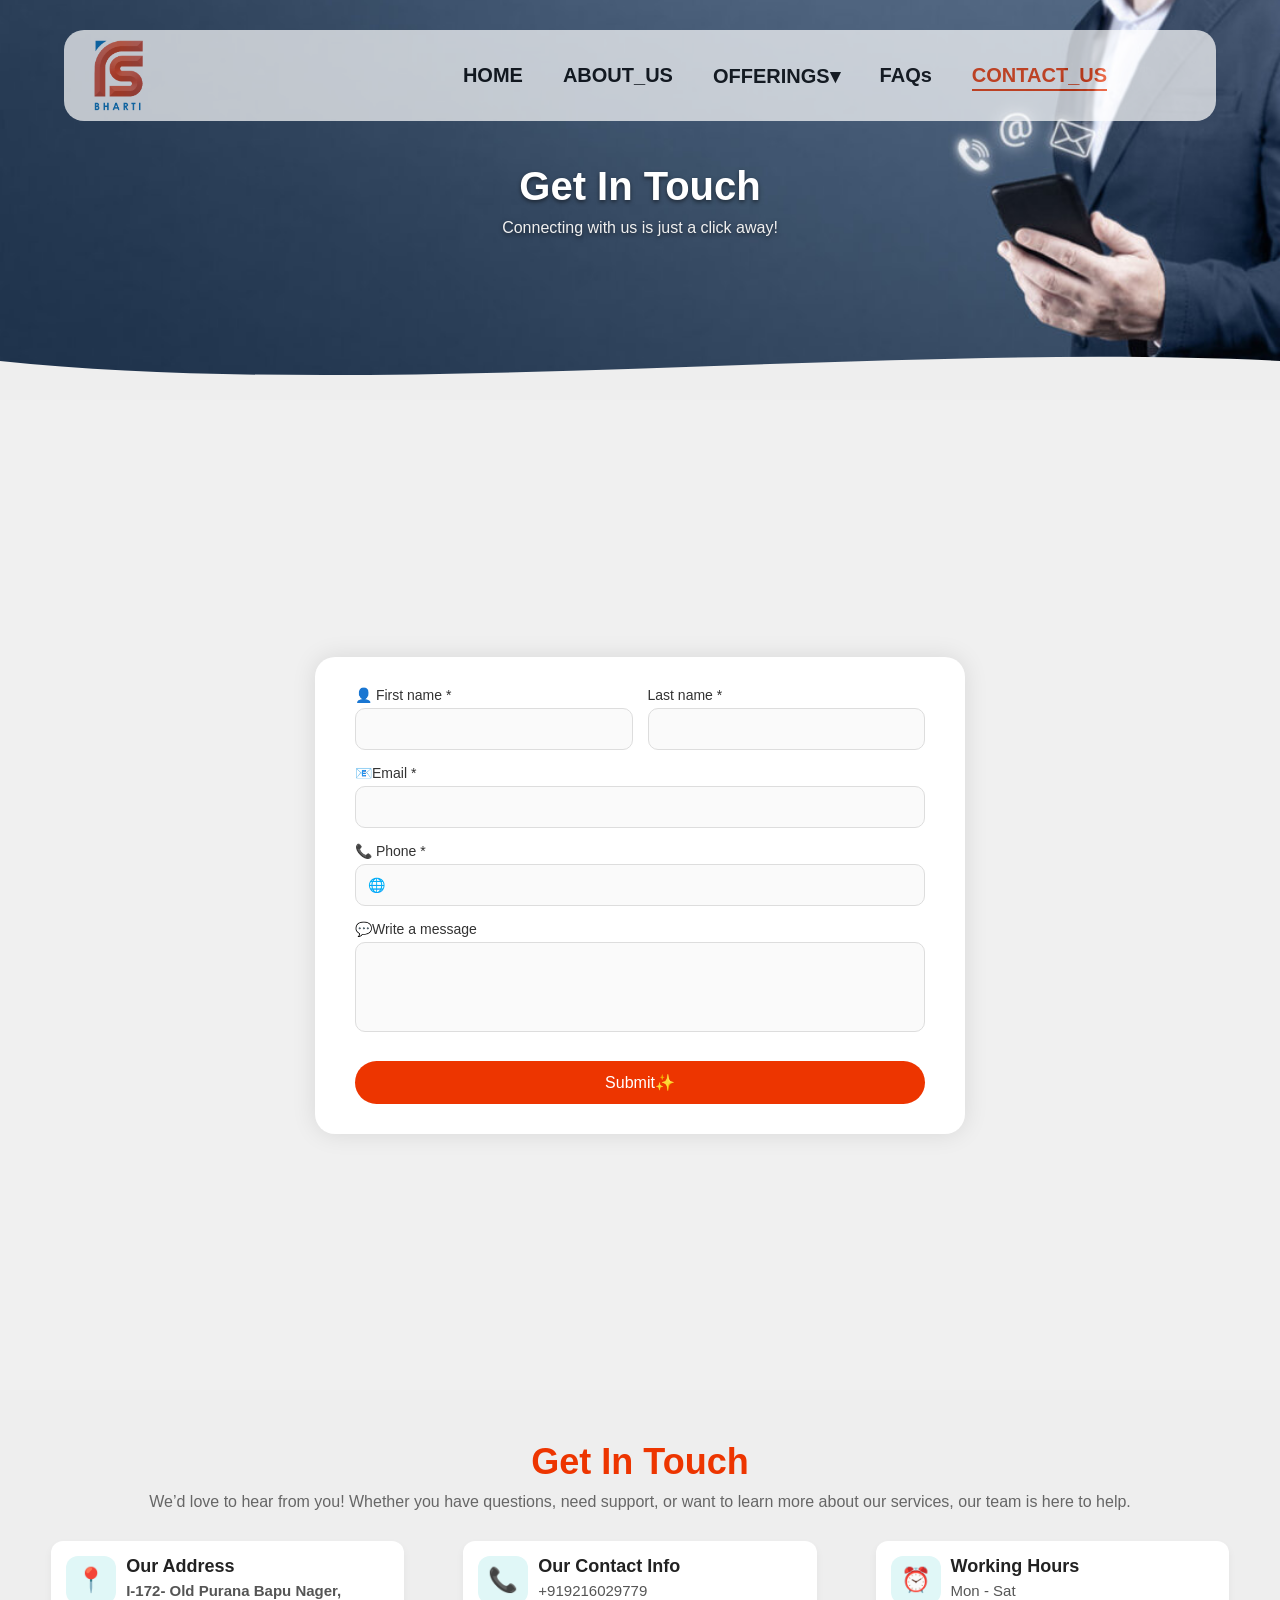
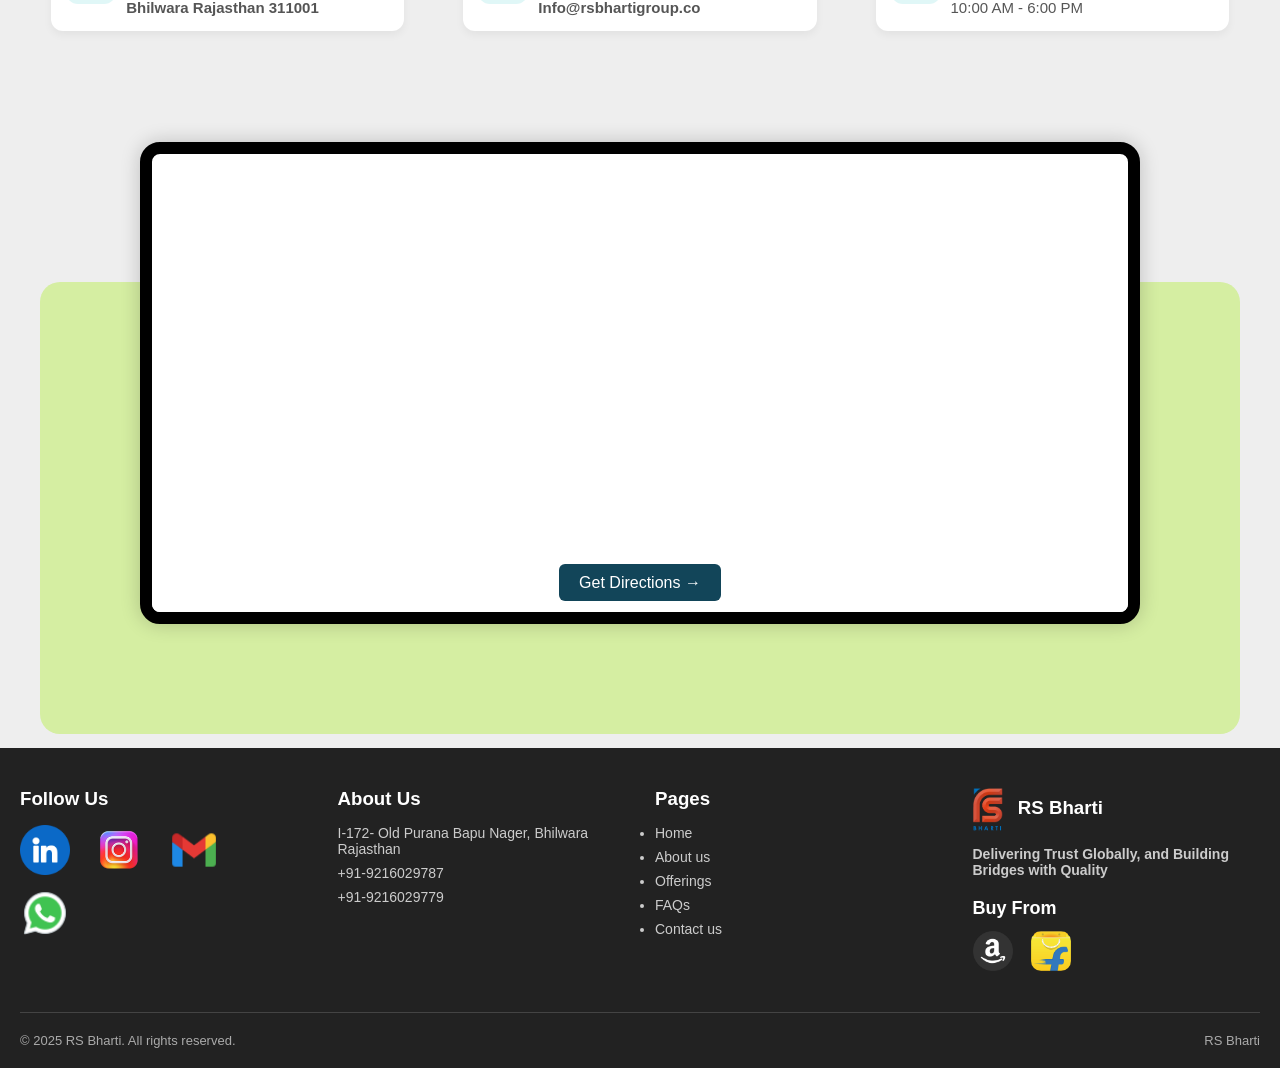
<file: contact_us.html>
<!DOCTYPE html>
<html lang="en">
<head>
  <meta charset="UTF-8">
  <meta name="viewport" content="width=device-width, initial-scale=1.0">
  <title>Get in Touch | RS Bharti - Distributors & Exporters</title>
  <meta name="description" content="Contact RS Bharti for distribution, exports or brand partnerships. Offices, enquiry forms and key contacts for Sitaraman Tea and other brands">

  <!-- Canonical -->
  <link rel="canonical" href="https://www.rsbharti.com/index.html" />

  <meta property="og:title" content="RS-Bharti — Distributor of Britannia, ONN, and Pynk | Sita Raman Tea" />
  <meta property="og:description" content="RS-Bharti distributes major brands like Britannia, ONN, and Pynk. Makers of Sita Raman Tea. Import & export business in South Africa and beyond." />
  <meta property="og:image" content="https://www.rsbharti.com/assets/og-image.jpg" />
  <meta property="og:url" content="https://www.rsbharti.com/" />
  <meta property="og:type" content="website" />
  <meta property="og:locale" content="en_IN" />
  <meta property="og:site_name" content="RS-Bharti" />

  <link rel="stylesheet" href="CSS/styles.css" />
  <link rel="stylesheet" href="CSS/contact.css"/>
</head>


<script type="application/ld+json">

  "@context": "https://schema.org",
  "@graph": [
    {
      "@type": "Organization",
      "@id": "https://www.rsbharti.com/#organization",
      "name": "RS Bharti",
      "url": "https://www.rsbharti.com",
      "logo": "https://www.rsbharti.com/images/logo.png",
      "sameAs": [
        "https://www.linkedin.com/company/rsbharti-global-private-limited/",
        "https://www.instagram.com/rsbharti2019/"
        ],
      "contactPoint": [
        {
          "@type": "ContactPoint",
          "telephone": "+91-9216029787",
          "contactType": "customer service",
          "areaServed": ["IN","ZA"],
          "availableLanguage": ["en","hi"]
        },
        {
          "@type": "ContactPoint",
          "telephone": "+91-9216029779",
          "contactType": "business",
          "areaServed": ["IN","ZA"],
          "availableLanguage": ["en"]
        }
      ]
    },

    {
      "@type": "LocalBusiness",
      "@id": "https://www.rsbharti.com/#localbusiness",
      "name": "RS Bharti",
      "telephone": "+91-9216029779",
      "address": {
        "@type": "PostalAddress",
        "streetAddress": "I-172 Old Purana Bapu Nagar",
        "addressLocality": "Bhilwara",
        "addressRegion": "Rajasthan",
        "postalCode": "311001",
        "addressCountry": "IN"
      },
   
      "url": "https://www.rsbharti.com",
      "openingHours": "Mo-Fr 09:00-18:00",
      "sameAs": [
        "https://www.linkedin.com/company/rsbharti-global-private-limited/",
        "https://www.instagram.com/rsbharti2019/"
      ]
    },

    {
      "@type": "Product",
      "@id": "https://www.rsbharti.com/products/sitaramam-tea",
      "name": "Sita Ramam Tea",
      "description": "Sita Ramam — premium Indian tea by RS Bharti. Available in retail and wholesale packs.",
      "image": [
        "https://www.rsbharti.com/images/sitaramam-250g.jpg",
        "https://www.rsbharti.com/images/sitaramam-1kg.jpg"
      ],
      "brand": {
        "@type": "Brand",
        "name": "Sitaramam"
      },
    }
</script> 



<body>

  <!-- Header and Navbar -->
<header>
  <nav class="navbar" aria-label="Main Navigation">
    <div class="logo">
      <img src="images/logo.png" alt="Logo" loading="lazy">
    </div>

    <div class="menu-toggle" id="menu-toggle" aria-controls="nav-links" aria-expanded="false" aria-label="Toggle navigation">☰</div>

    <ul class="nav-links" id="nav-links" role="menubar">
      
      <li role="menuitem"><a href="/index.html">HOME</a></li>
      <li role="menuitem"><a href="about_us.html">ABOUT_US</a></li>
      <li class="dropdown" role="menuitem">
        <a href="#">OFFERINGS▾</a>
        <ul class="dropdown-menu">
          <li><a href="domestic.html">DOMESTIC</a></li>
          <li><a href="international.html">INTERNATIONAL</a></li>
       </ul>
      </li>
      <li role="menuitem"><a href="faqs.html">FAQs</a></li>
      <li role="menuitem"><a href="contact_us.html" class="active">CONTACT_US</a></li>
    </ul>
  </nav>
  </header>


  <section class="contact-header">
  <div class="header">
    <h1>Get In Touch</h1>
    <p>Connecting with us
       is just a click away!</p>
    <svg class="wave" viewBox="0 0 500 150" preserveAspectRatio="none">
      <path d="M0,50 C150,150 350,0 500,50 L500,150 L0,150 Z" fill="#eee"></path>
    </svg>
  </div>
</section>


  <div class="container">
    
     <!-- Right side form -->
    <div class="formpage">
       <form action="https://formspree.io/f/xnnzkopz" method="POST">
           <div class="row">
                <div style="flex:1">
                    <label>👤 First name *</label>
                    <input type="text" name="first_name" required>
                </div>
                <div style="flex:1">
                    <label> Last name *</label>
                    <input type="text" name="last_name" required>
                </div>
            </div>
            <div class="row">
                <div style="flex:1">
                    <label>📧Email *</label>
                    <input type="email"  name="Email_id" required>
                </div>
            </div>
            <div class="row">
                <div style="flex:1">
                    <label>📞 Phone *</label>
                    <input type="tel" name="phone_no" placeholder="🌐" required>
                </div>
            </div>
            <div class="row">
                <div style="flex:1">
                    <label>💬Write a message</label>
                    <textarea  name="Message"></textarea>
                </div>
            </div>
            <button type="submit" class="submit-btn">Submit✨</button>
        </form>
        
    </div>
</div>



   <div class="info-section">
  <div class="info-header">
    <h2>Get In Touch</h2>
    <p>We’d love to hear from you! Whether you have questions, need support, or want to learn more about our services, our team is here to help.</p>
  </div>
  <div class="info-boxes">
    <div class="info-box">
      <div class="icon">
        📍
      </div>
      <div class="info-content">
        <h4>Our Address</h4>
        <p><strong>I-172- Old Purana Bapu Nager, Bhilwara Rajasthan 311001</strong></p>
      </div>
    </div>
    <div class="info-box">
      <div class="icon">
        📞
      </div>
      <div class="info-content">
        <h4>Our Contact Info</h4>
        <p>+919216029779<br><strong>Info@rsbhartigroup.co</strong></p>
      </div>
    </div>
    <div class="info-box">
      <div class="icon">
        ⏰
      </div>
      <div class="info-content">
        <h4>Working Hours</h4>
        <p>Mon - Sat<br>10:00 AM - 6:00 PM</p>
      </div>
    </div>
  </div>
</div>

<div class="map-wrapper">
  <div class="map-section">
    <iframe 
      src="https://www.google.com/maps/embed?pb=!1m17!1m12!1m3!1d3606.1965137175175!2d74.59944407538622!3d25.331185977624838!2m3!1f0!2f0!3f0!3m2!1i1024!2i768!4f13.1!3m2!1m1!2zMjXCsDE5JzUyLjMiTiA3NMKwMzYnMDcuMyJF!5e0!3m2!1sen!2sin!4v1760620087789!5m2!1sen!2sin&maptype=satellite"
      width="600" 
      height="450" 
      style="border:0;" 
      allowfullscreen 
      loading="lazy" 
      referrerpolicy="no-referrer-when-downgrade">
    </iframe>

    <div class="btn-container">
      <a 
        href="https://www.google.com/maps/dir/?api=1&origin=My+Location&destination=25.3311859,74.5994441&travelmode=driving" 
        target="_blank">
        Get Directions →
      </a>
    </div>
  </div>
</div>



<footer class="footer">
  <div class="footer-container">
    <!-- Social Media -->
    <div class="footer-column">
      <h3>Follow Us</h3>
<div class="social-links">
  <a href="https://www.linkedin.com/company/rsbharti-global-private-limited/" target="_blank" rel="noopener noreferrer" title="Facebook">
    <img src="images/linkedin.png" alt="linkedin-RS Bharti" class="social-icon" loading="lazy"/>
  </a>
  <a href="https://www.instagram.com/rsbharti2019?igsh=MXdyam9uaTFwOGc1aw==" target="_blank" rel="noopener noreferrer". title="Instagram">
    <img src="images/instagram-icon.png" alt="Instagram-RS Bharti" class="social-icon" loading="lazy" />
  </a>
  <a href="https://mail.google.com/mail/u/0/?view=cm&fs=1&to=Info@rsbhartigroup.co" target="_blank" rel="noopener noreferrer". title="Gmail">
    <img src="images/gmail-icon.png" alt="Gmail-RS Bharti" class="social-icon" />
  </a>
  <a href="https://wa.me/+919216029779" target="_blank" rel="noopener noreferrer".title="WhatsApp">
    <img src="images/whatsapp-icon.png" alt="WhatsApp-RS Bharti" class="social-icon" loading="lazy"/>
  </a>
</div>


  </div>

    <!-- About -->
    <div class="footer-column">
      <h3>About Us</h3>
      <p><i class="fas fa-map-marker-alt"></i> I-172- Old Purana Bapu Nager, Bhilwara Rajasthan</p>
      <p><i class="fas fa-phone"></i> +91-9216029787</p>
      <p><i class="fas fa-phone"></i> +91-9216029779</p>
    </div>

    <!-- Navigation -->
    <div class="footer-column">
      <h3>Pages</h3>
      <ul>
        <li><a href="/index.html">Home</a></li>
        <li><a href="about_us.html">About us</a></li>
        <li><a href="#">Offerings</a></li>
        <li><a href="faqs.html">FAQs</a></li>
        <li><a href="contact_us.html" >Contact us</a></li>
      </ul>
    </div>

    <!-- Company Info -->
    <div class="footer-column">
      <h3><img src="images/logo.png" alt="RS Bharti Logo" class="footer-logo" loading="lazy"/>
       <strong>  RS Bharti</strong> 
      </h3>
      <p><strong> Delivering Trust Globally, and Building Bridges with Quality</strong> </p>
      <!-- Buy Section -->
      <div class="buy-section">
        <h3>Buy From</h3>
         <div class="buy-links">
          <!-- Amazon -->
          <a href="https://www.amazon.in/Sita-Ramam-Premium-Assam-Tea/dp/B0F844687D/ref=sr_1_6?crid=SLWIFKOZYBTE&dib=eyJ2IjoiMSJ9.[base64].PyTJf7qRj2k5UqvX0XJ7cD5ktSPAhtDcjeDfIf880Co&dib_tag=se&keywords=sita%2Bramam&qid=1780469627&sprefix=sita%2Bramam%2Caps%2C292&sr=8-6&th=1" target="_blank" rel="noopener noreferrer" title="Buy on Amazon">
            <img src="images/social.png" alt="Amazon" class="buy-icon">
          </a>
          <!-- Flipkart -->
          <a href="https://www.flipkart.com/sitaramam-sita-ramam-premium-assam-tea-black-pouch/p/itm0fac9cc309ef0?pid=TEAHKWZ8WPTSJMUE&lid=LSTTEAHKWZ8WPTSJMUEC9H3HY&marketplace=FLIPKART&q=sita+ramam+tea&store=eat%2Ffpm&srno=s_1_1&otracker=search&otracker1=search&fm=Search&iid=29f1863b-7e4c-4ff3-977a-6f6c444cff12.TEAHKWZ8WPTSJMUE.SEARCH&ppt=sp&ppn=sp&ssid=bv26x3p9og0000001780469860475&qH=f61f8971ae638c4c&ov_redirect=true&ov_redirect=true" target="_blank" rel="noopener noreferrer" title="Buy on Flipkart">
            <img src="images/flipkart.webp" alt="Flipkart" class="buy-icon">
          </a>
        </div>
       </div>
    </div>
  </div>

  <!-- Bottom Bar -->
  <div class="footer-bottom">
    <p>&copy; 2025 RS Bharti. All rights reserved.</p>
    <p>RS Bharti</p>
  </div>
</footer>
  
<script src="javascript/nav.js" defer></script>
</body>
</html>
</file>
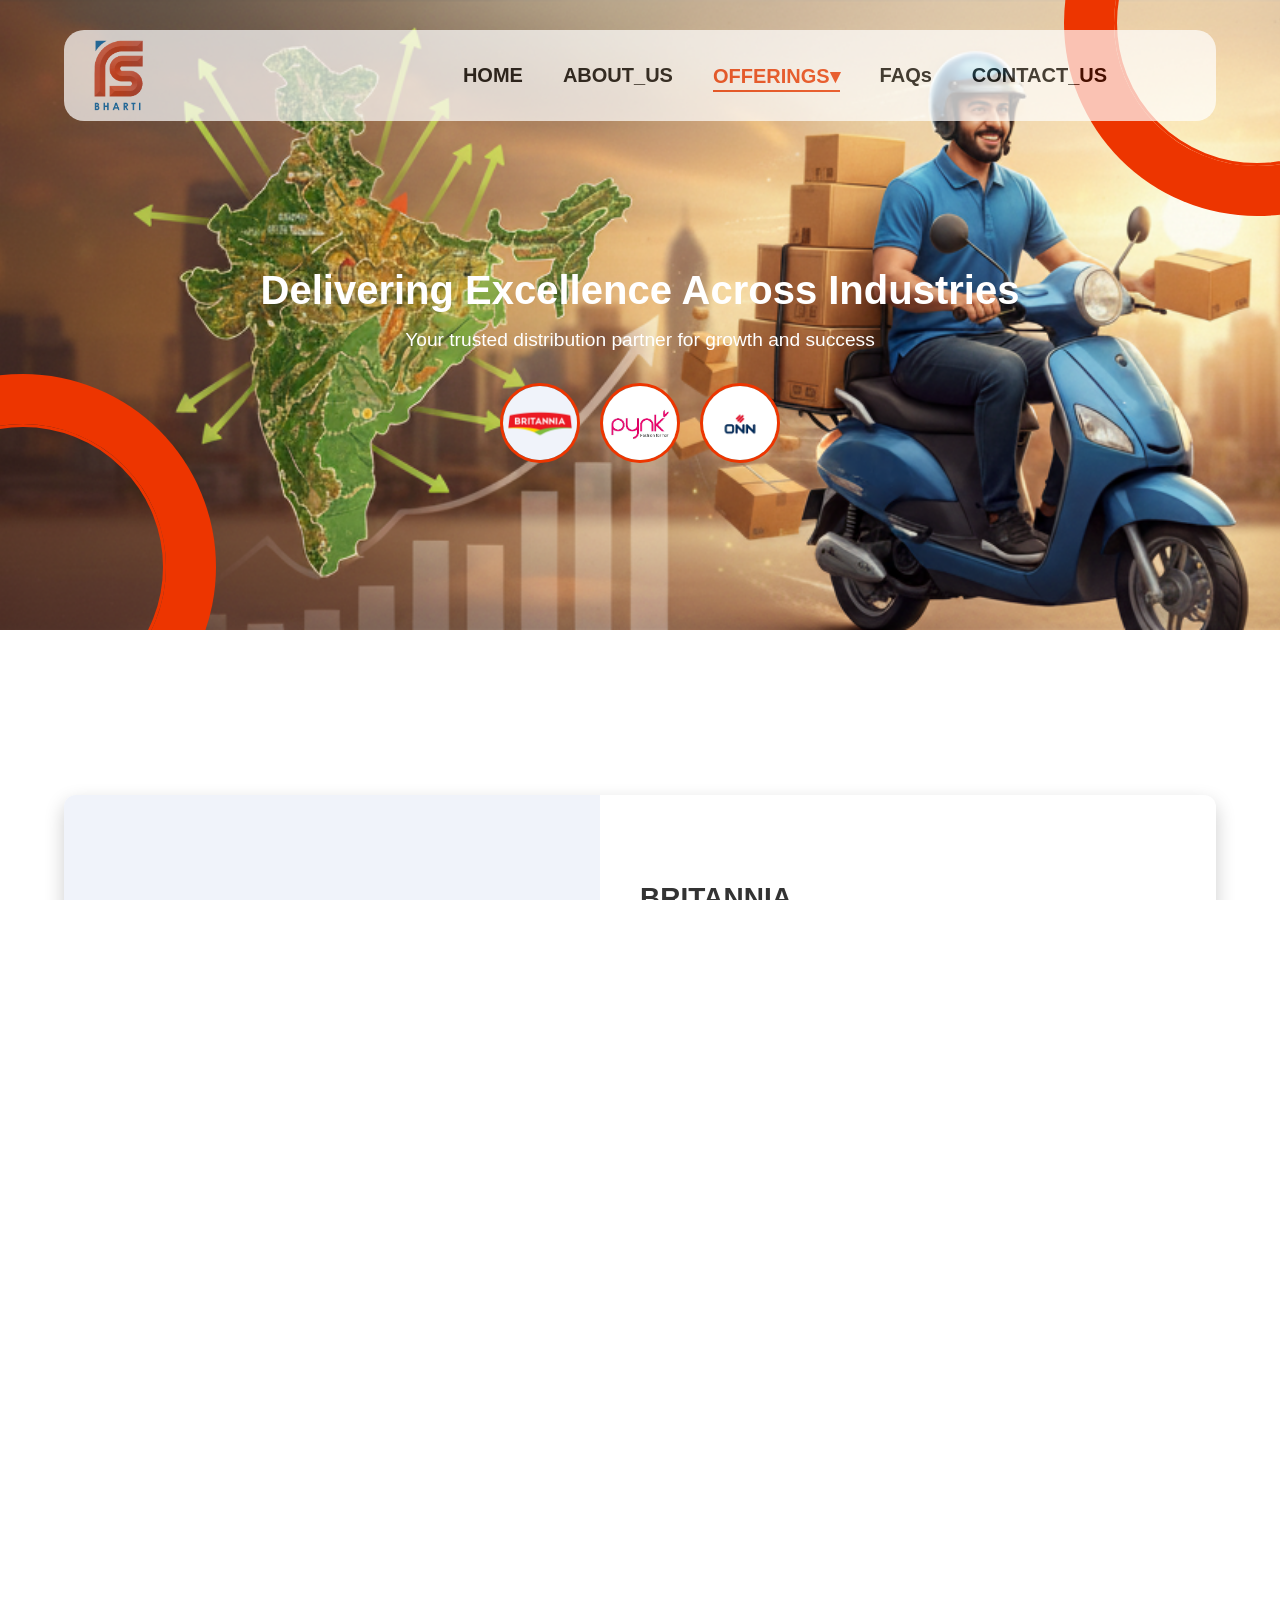
<file: domestic.html>
<!DOCTYPE html>
<html lang="en">
<head>
  <meta charset="UTF-8">
  <meta name="viewport" content="width=device-width, initial-scale=1.0">
  <title>Domestic Distribution | RS Bharti - Indian Distributors for ONN, Britannia & Sitaraman Tea</title>  
  <meta name="description" content="RS Bharti is a leading Indian distributor of ONN, Pink, Britannia, and Sitaraman Tea. Our domestic network connects trusted brands to retailers across India.">

    <!-- Canonical -->
  <link rel="canonical" href="https://www.rsbharti.com/domestic.html" />
    <meta name="robots" content="index, follow" />

  <meta property="og:title" content="RS-Bharti — Distributor of Britannia, ONN, and Pynk | Sita Raman Tea" />
  <meta property="og:description" content="RS-Bharti distributes major brands like Britannia, ONN, and Pynk. Makers of Sita Raman Tea. Import & export business in South Africa and beyond." />
  <meta property="og:image" content="https://www.rsbharti.com/assets/og-image.jpg" />
  <meta property="og:url" content="https://www.rsbharti.com/" />
  <meta property="og:type" content="website" />
  <meta property="og:site_name" content="RS-Bharti" />

  <link rel="stylesheet" href="CSS/domestic.css">
  <link rel="stylesheet" href="CSS/styles.css" />
</head>


<script type="application/ld+json">

  "@context": "https://schema.org",
  "@graph": [
    {
      "@type": "Organization",
      "@id": "https://www.rsbharti.com/#organization",
      "name": "RS Bharti",
      "url": "https://www.rsbharti.com",
      "logo": "https://www.rsbharti.com/images/logo.png",
      "sameAs": [
        "https://www.linkedin.com/company/rsbharti-global-private-limited/",
        "https://www.instagram.com/rsbharti2019/"
        ],
      "contactPoint": [
        {
          "@type": "ContactPoint",
          "telephone": "+91-9216029787",
          "contactType": "customer service",
          "areaServed": ["IN","ZA"],
          "availableLanguage": ["en","hi"]
        },
        {
          "@type": "ContactPoint",
          "telephone": "+91-9216029779",
          "contactType": "business",
          "areaServed": ["IN","ZA"],
          "availableLanguage": ["en"]
        }
      ]
    },

    {
      "@type": "LocalBusiness",
      "@id": "https://www.rsbharti.com/#localbusiness",
      "name": "RS Bharti",
      "telephone": "+91-9216029779",
      "address": {
        "@type": "PostalAddress",
        "streetAddress": "I-172 Old Purana Bapu Nagar",
        "addressLocality": "Bhilwara",
        "addressRegion": "Rajasthan",
        "postalCode": "311001",
        "addressCountry": "IN"
      },
   
      "url": "https://www.rsbharti.com",
      "openingHours": "Mo-Fr 09:00-18:00",
      "sameAs": [
        "https://www.linkedin.com/company/rsbharti-global-private-limited/",
        "https://www.instagram.com/rsbharti2019/"
      ]
    },

    {
      "@type": "Product",
      "@id": "https://www.rsbharti.com/products/sitaramam-tea",
      "name": "Sita Ramam Tea",
      "description": "Sita Ramam — premium Indian tea by RS Bharti. Available in retail and wholesale packs.",
      "image": [
        "https://www.rsbharti.com/images/sitaramam-250g.jpg",
        "https://www.rsbharti.com/images/sitaramam-1kg.jpg"
      ],
      "brand": {
        "@type": "Brand",
        "name": "Sitaramam"
      },
    }
</script> 



<body>
  <!-- Header and Navbar -->
<header>
  <nav class="navbar" aria-label="Main Navigation">
    <div class="logo">
      <img src="images/logo.png" alt="Logo" loading="lazy">
    </div>

    <div class="menu-toggle" id="menu-toggle" aria-controls="nav-links" aria-expanded="false" aria-label="Toggle navigation">☰</div>

    <ul class="nav-links" id="nav-links" role="menubar">
      
      <li role="menuitem"><a href="/index.html">HOME</a></li>
      <li role="menuitem"><a href="about_us.html">ABOUT_US</a></li>
      <li class="dropdown" role="menuitem">
        <a href="#" class="active">OFFERINGS▾</a>
        <ul class="dropdown-menu">
          <li><a href="domestic.html" >DOMESTIC</a></li>
          <li><a href="international.html">INTERNATIONAL</a></li>
       </ul>
      </li>
      <li role="menuitem"><a href="faqs.html">FAQs</a></li>
      <li role="menuitem"><a href="contact_us.html">CONTACT_US</a></li>
    </ul>
  </nav>
  </header>
  <!-- Hero -->
<section class="hero">
    <div class="hero-content">
      <h1 class="fade-in">Delivering Excellence Across Industries</h1>
      <p class="fade-in delay">Your trusted distribution partner for growth and success</p>

      <!-- 4 round logos below heading -->
      <div class="hero-logos">
  <div class="round-logo">
    <img src="images/britannia.png" alt="Britannia FMCG distribution network by RS Bharti" loading="lazy">
  </div>
  <div class="round-logo">
    <img src="images/pynk.png" alt="Pynk brand distributor in India - RS Bharti" loading="lazy">
  </div>
  <div class="round-logo">
    <img src="images/onn.png" alt="ONN brand distribution by RS Bharti India" loading="lazy">
  </div>
</div>

    </div>
</section>


<section class="carousel">
   <div class="carousel-container">
    <div class="carousel-image" id="carouselImage"></div>
    <div class="carousel-content">
      <h2 id="carouselTitle">Title 1</h2>
      <p id="carouselText">This is the description for the first image.</p>
      <div class="buttons">
        <button onclick="changeSlide(0)">1</button>
        <button onclick="changeSlide(1)">2</button>
        <button onclick="changeSlide(2)">3</button>
      </div>
    </div>
  </div>
</section>



 <section class="parallax-section">
    <div class="content-box">
      <h1><img src="images/sita_ramam.png" height="200vh" alt="Sitaramam Logo" loading="lazy"/></h1>
      <h3>“Sajish Khushiyon Ki”</h3>
      <p>
       <strong>Sita Ramam tea</strong> is more than just a beverage — it’s a feeling, a tradition, and a connection between people. Every blend we create is inspired by India’s timeless love for chai and the moments it brings to life. From the early morning freshness to the evening calm, Sita Ramam stands beside you in every cup, adding warmth, energy, and comfort to your day.

Our tea leaves are carefully selected from the finest gardens of Assam, known for their rich aroma, strong flavor, and golden color. Each leaf is handled with care, ensuring that the natural essence of purity and freshness reaches you exactly as nature intended.

We take pride in crafting tea that not only awakens your senses but also celebrates the spirit of togetherness. With Sita Ramam, every sip tells a story of quality, trust, and the joy of small moments shared with loved ones.

As our tagline beautifully expresses — <strong>“Sajish Khushiyon Ki” </strong>— we believe happiness is in the little things: a shared smile, a heartfelt conversation, or a steaming cup of tea that brings everyone closer.

Sita Ramam — where every cup brews happiness</p>
    </div>
  </section>



<!---footer-->

<footer class="footer">
  <div class="footer-container">
    <!-- Social Media -->
    <div class="footer-column">
      <h3>Follow Us</h3>
<div class="social-links">
  <a href="https://www.linkedin.com/company/rsbharti-global-private-limited/" target="_blank" rel="noopener noreferrer" title="Facebook">
    <img src="images/linkedin.png" alt="linkedin-RS Bharti" class="social-icon" loading="lazy"/>
  </a>
  <a href="https://www.instagram.com/rsbharti2019?igsh=MXdyam9uaTFwOGc1aw==" target="_blank" rel="noopener noreferrer". title="Instagram">
    <img src="images/instagram-icon.png" alt="Instagram-RS Bharti" class="social-icon" loading="lazy" />
  </a>
  <a href="https://mail.google.com/mail/u/0/?view=cm&fs=1&to=Info@rsbhartigroup.co" target="_blank" rel="noopener noreferrer". title="Gmail">
    <img src="images/gmail-icon.png" alt="Gmail-RS Bharti" class="social-icon" />
  </a>
  <a href="https://wa.me/+919216029779" target="_blank" rel="noopener noreferrer".title="WhatsApp">
    <img src="images/whatsapp-icon.png" alt="WhatsApp-RS Bharti" class="social-icon" loading="lazy"/>
  </a>
</div>


  </div>

    <!-- About -->
    <div class="footer-column">
      <h3>About Us</h3>
      <p><i class="fas fa-map-marker-alt"></i> I-172- Old Purana Bapu Nager, Bhilwara Rajasthan</p>
      <p><i class="fas fa-phone"></i> +91-9216029787</p>
      <p><i class="fas fa-phone"></i> +91-9216029779</p>
    </div>

    <!-- Navigation -->
    <div class="footer-column">
      <h3>Pages</h3>
      <ul>
        <li><a href="/index.html">Home</a></li>
        <li><a href="about_us.html">About us</a></li>
        <li><a href="#">Offerings</a></li>
        <li><a href="faqs.html">FAQs</a></li>
        <li><a href="contact_us.html">Contact us</a></li>
      </ul>
    </div>

    <!-- Company Info -->
    <div class="footer-column">
      <h3><img src="images/logo.png" alt="RS Bharti Logo" class="footer-logo" loading="lazy"/>
       <strong>  RS Bharti</strong> 
      </h3>
      <p><strong> Delivering Trust Globally, and Building Bridges with Quality</strong> </p>
      <!-- Buy Section -->
      <div class="buy-section">
        <h3>Buy From</h3>
         <div class="buy-links">
          <!-- Amazon -->
          <a href="https://www.amazon.in/Sita-Ramam-Premium-Assam-Tea/dp/B0F844687D/ref=sr_1_6?crid=SLWIFKOZYBTE&dib=eyJ2IjoiMSJ9.[base64].PyTJf7qRj2k5UqvX0XJ7cD5ktSPAhtDcjeDfIf880Co&dib_tag=se&keywords=sita%2Bramam&qid=1780469627&sprefix=sita%2Bramam%2Caps%2C292&sr=8-6&th=1" target="_blank" rel="noopener noreferrer" title="Buy on Amazon">
            <img src="images/social.png" alt="Amazon" class="buy-icon">
          </a>
          <!-- Flipkart -->
          <a href="https://www.flipkart.com/sitaramam-sita-ramam-premium-assam-tea-black-pouch/p/itm0fac9cc309ef0?pid=TEAHKWZ8WPTSJMUE&lid=LSTTEAHKWZ8WPTSJMUEC9H3HY&marketplace=FLIPKART&q=sita+ramam+tea&store=eat%2Ffpm&srno=s_1_1&otracker=search&otracker1=search&fm=Search&iid=29f1863b-7e4c-4ff3-977a-6f6c444cff12.TEAHKWZ8WPTSJMUE.SEARCH&ppt=sp&ppn=sp&ssid=bv26x3p9og0000001780469860475&qH=f61f8971ae638c4c&ov_redirect=true&ov_redirect=true" target="_blank" rel="noopener noreferrer" title="Buy on Flipkart">
            <img src="images/flipkart.webp" alt="Flipkart" class="buy-icon">
          </a>
        </div>
       </div>
    </div>
  </div>

  <!-- Bottom Bar -->
  <div class="footer-bottom">
    <p>&copy; 2025 RS Bharti. All rights reserved.</p>
    <p>RS Bharti</p>
  </div>
</footer>

<script src="javascript/nav.js" defer></script>
<script src="javascript/domestic.js"defer></script>


</body>
</html>
</file>
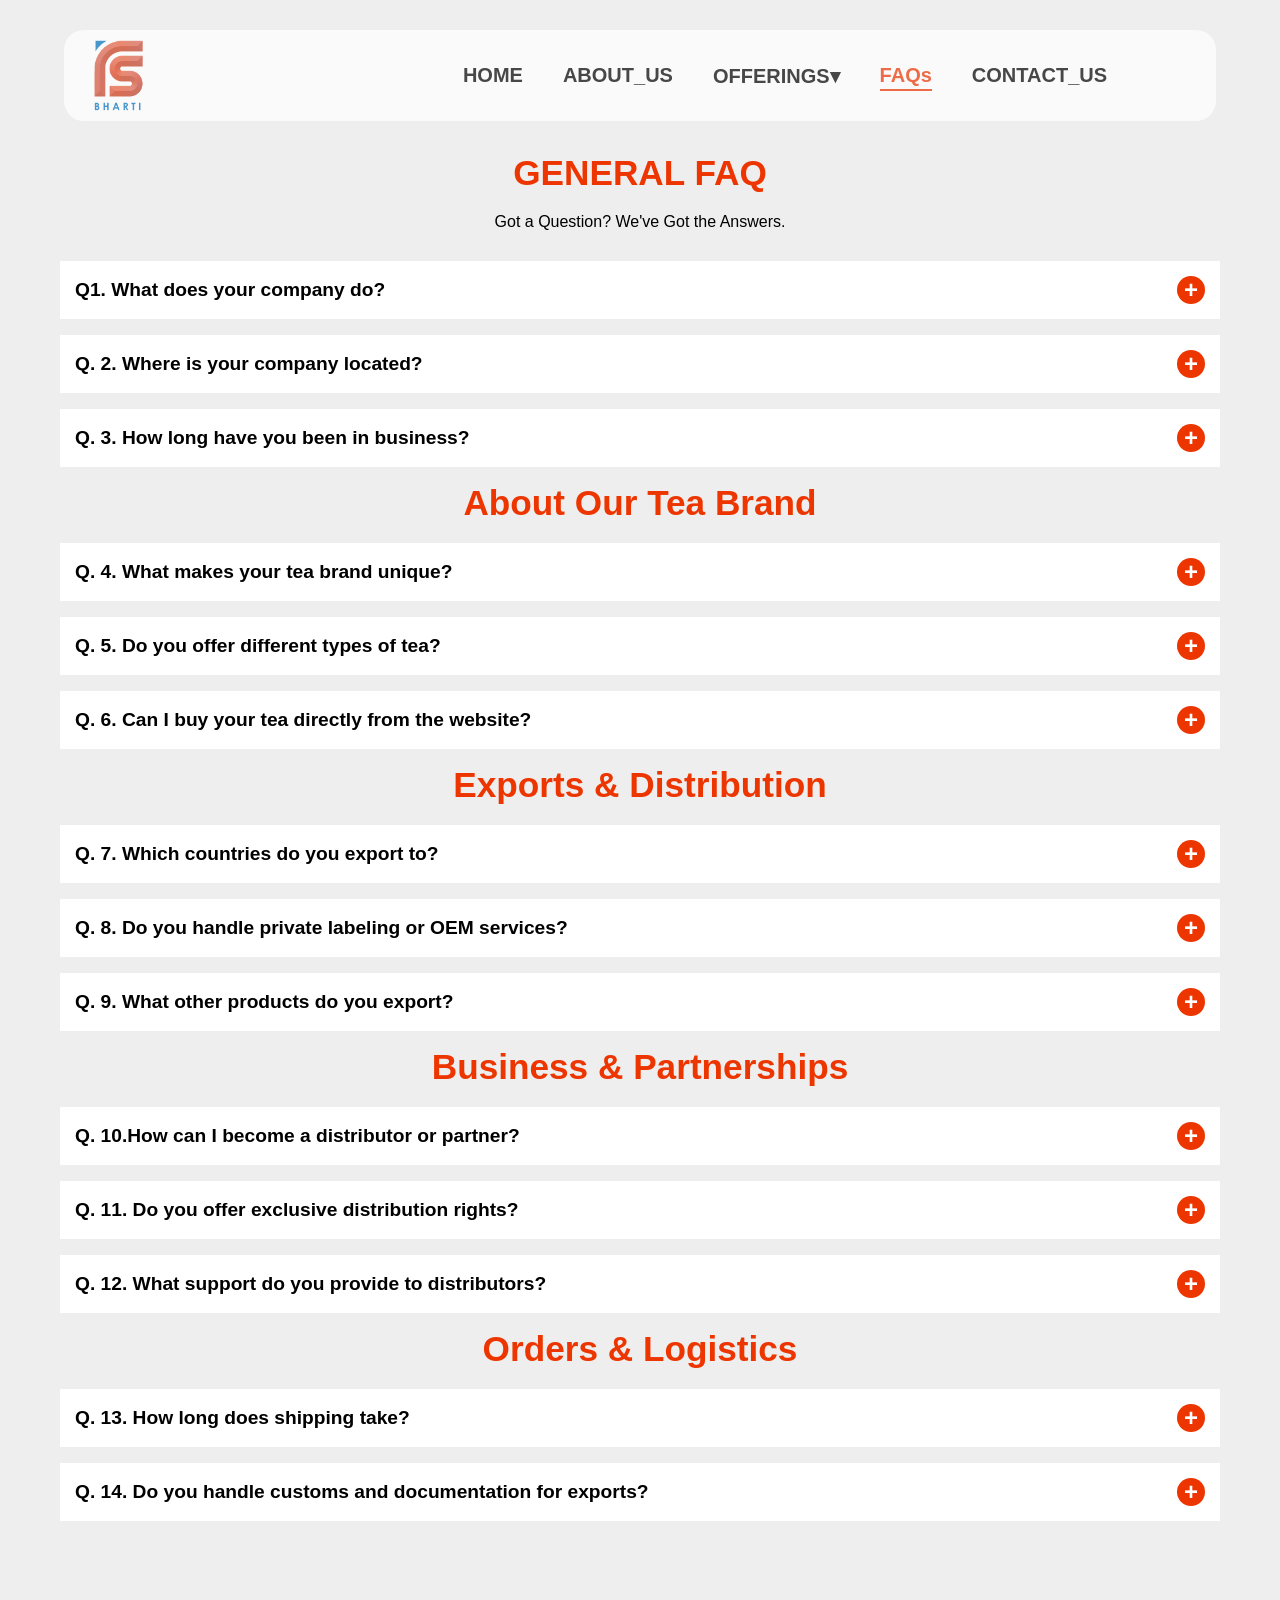
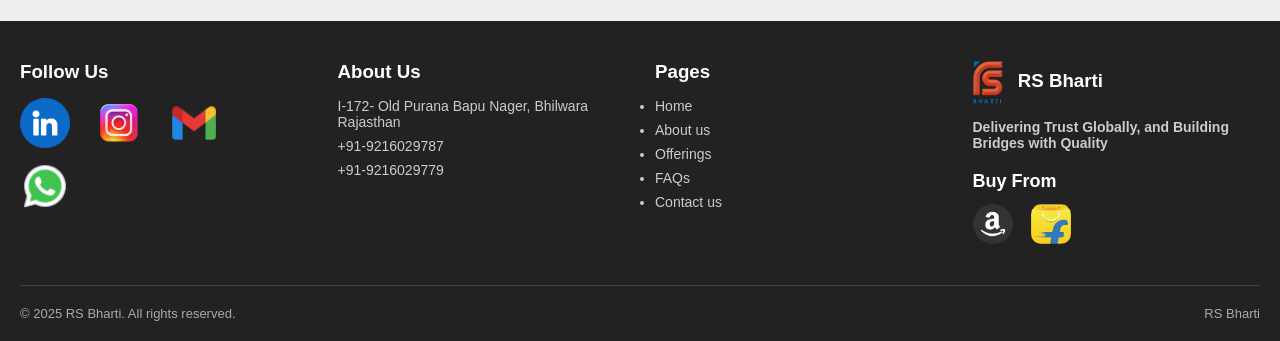
<file: faqs.html>
<!DOCTYPE html>
<html lang="en">
<head>
  <meta charset="UTF-8">
  <meta name="viewport" content="width=device-width, initial-scale=1.0">
  <title>FAQs | RS Bharti Export & Distribution Agency - India</title>
  <meta name="description" content="Find answers about RS Bharti's distribution, export operations, and our brands like ONN, Pink, Britannia, and Sitaraman Tea. Learn about our global trade network and future ventures.">

   <!-- Canonical -->
  <link rel="canonical" href="https://www.rsbharti.com/index.html" />

  <meta property="og:title" content="RS-Bharti — Distributor of Britannia, ONN, and Pynk | Sita Raman Tea" />
  <meta property="og:description" content="RS-Bharti distributes major brands like Britannia, ONN, and Pynk. Makers of Sita Raman Tea. Import & export business in South Africa and beyond." />
  <meta property="og:image" content="https://www.rsbharti.com/assets/og-image.jpg" />
  <meta property="og:url" content="https://www.rsbharti.com/" />
  <meta property="og:type" content="website" />
  <meta property="og:locale" content="en_IN" />
  <meta property="og:site_name" content="RS-Bharti" />

  <link rel="stylesheet" href="CSS/styles.css">
  <link rel="stylesheet" href="CSS/faq.css">
</head>


<script type="application/ld+json">

  "@context": "https://schema.org",
  "@graph": [
    {
      "@type": "Organization",
      "@id": "https://www.rsbharti.com/#organization",
      "name": "RS Bharti",
      "url": "https://www.rsbharti.com",
      "logo": "https://www.rsbharti.com/images/logo.png",
      "sameAs": [
        "https://www.linkedin.com/company/rsbharti-global-private-limited/",
        "https://www.instagram.com/rsbharti2019/"
        ],
      "contactPoint": [
        {
          "@type": "ContactPoint",
          "telephone": "+91-9216029787",
          "contactType": "customer service",
          "areaServed": ["IN","ZA"],
          "availableLanguage": ["en","hi"]
        },
        {
          "@type": "ContactPoint",
          "telephone": "+91-9216029779",
          "contactType": "business",
          "areaServed": ["IN","ZA"],
          "availableLanguage": ["en"]
        }
      ]
    },

    {
      "@type": "LocalBusiness",
      "@id": "https://www.rsbharti.com/#localbusiness",
      "name": "RS Bharti",
      "telephone": "+91-9216029779",
      "address": {
        "@type": "PostalAddress",
        "streetAddress": "I-172 Old Purana Bapu Nagar",
        "addressLocality": "Bhilwara",
        "addressRegion": "Rajasthan",
        "postalCode": "311001",
        "addressCountry": "IN"
      },
   
      "url": "https://www.rsbharti.com",
      "openingHours": "Mo-Fr 09:00-18:00",
      "sameAs": [
        "https://www.linkedin.com/company/rsbharti-global-private-limited/",
        "https://www.instagram.com/rsbharti2019/"
      ]
    },

    {
      "@type": "Product",
      "@id": "https://www.rsbharti.com/products/sitaramam-tea",
      "name": "Sita Ramam Tea",
      "description": "Sita Ramam — premium Indian tea by RS Bharti. Available in retail and wholesale packs.",
      "image": [
        "https://www.rsbharti.com/images/sitaramam-250g.jpg",
        "https://www.rsbharti.com/images/sitaramam-1kg.jpg"
      ],
      "brand": {
        "@type": "Brand",
        "name": "Sitaramam"
      },
    }
</script> 



<body>
  <!-- Header and Navbar -->
<header>
  <nav class="navbar" aria-label="Main Navigation">
    <div class="logo">
      <img src="images/logo.png" alt="Logo" loading="lazy">
    </div>

    <div class="menu-toggle" id="menu-toggle" aria-controls="nav-links" aria-expanded="false" aria-label="Toggle navigation">☰</div>

    <ul class="nav-links" id="nav-links" role="menubar">
      
      <li role="menuitem"><a href="/index.html">HOME</a></li>
      <li role="menuitem"><a href="about_us.html">ABOUT_US</a></li>
      <li class="dropdown" role="menuitem">
        <a href="#">OFFERINGS▾</a>
        <ul class="dropdown-menu">
          <li><a href="domestic.html">DOMESTIC</a></li>
          <li><a href="international.html">INTERNATIONAL</a></li>
       </ul>
      </li>
      <li role="menuitem"><a href="faqs.html" class="active">FAQs</a></li>
      <li role="menuitem"><a href="contact_us.html">CONTACT_US</a></li>
    </ul>
  </nav>
  </header>

<section class="faq-section">
  <h1>GENERAL FAQ</h1>
  <p>Got a Question? We've Got the Answers.</p>
  <div class="faq-item">
    <button class="faq-question">
      Q1. What does your company do?
      <span class="icon">+</span>
    </button>
    <div class="faq-answer">
      <p>
       RS Bhartiis one of India’s leading exporters of garments, electronics, agri-commodities, and Biscuits. Alongside We are proud owners of our Tea Brand "Sitaramam". We are also distributor of Britannia, Pynk, and Onn. 
      </p>
    </div>
  </div>

  <div class="faq-item">
    <button class="faq-question">
      Q. 2. Where is your company located?
      <span class="icon">+</span>
    </button>
    <div class="faq-answer">
      <p>
       Our head office is based in Bhilwara Rajasthan. We also operate through a network of distribution partners across India and other international markets.
      </p>
    </div>
  </div>

  <div class="faq-item">
    <button class="faq-question">
      Q. 3. How long have you been in business?
      <span class="icon">+</span>
    </button>
    <div class="faq-answer">
      <p>
        Our journey began in 2017 with a mart and a mission to deliver quality, reliability, and consistency in every product we distribute.
      </p>
    </div>
  </div>
  <h1>About Our Tea Brand</h1>
  <div class="faq-item">
    <button class="faq-question">
      Q. 4. What makes your tea brand unique?
      <span class="icon">+</span>
    </button>
    <div class="faq-answer">
      <p>
       Our tea is sourced directly from the lush gardens of Assam, carefully handpicked, and blended to offer a rich aroma, strong taste, and authentic experience in every cup.
      </p>
    </div>
  </div>
  <div class="faq-item">
    <button class="faq-question">
      Q. 5. Do you offer different types of tea?
      <span class="icon">+</span>
    </button>
    <div class="faq-answer">
      <p>
       Yes, we offer a range of teas — including Assam CTC, premium blends, and specialty variants customized for different markets.
      </p>
    </div>
  </div>

  <div class="faq-item">
    <button class="faq-question">
      Q. 6. Can I buy your tea directly from the website?
      <span class="icon">+</span>
    </button>
    <div class="faq-answer">
      <p>
        No! But you can contact our team for bulk and export inquiries.
      </p>
    </div>
  </div>
   <h1>Exports & Distribution</h1>
  <div class="faq-item">
    <button class="faq-question">
      Q. 7. Which countries do you export to?
      <span class="icon">+</span>
    </button>
    <div class="faq-answer">
      <p>
        We currently export to several countries across West Africa, Central Africa, East Africa, and the Middle East, and we are continuously expanding our global presence.
      </p>
    </div>
  </div>
  <div class="faq-item">
    <button class="faq-question">
      Q. 8. Do you handle private labeling or OEM services?
      <span class="icon">+</span>
    </button>
    <div class="faq-answer">
      <p>
        Yes, we offer private labeling for tea and other FMCG products, helping brands create customized packaging and blends under their own label.
      </p>
    </div>
  </div>
  <div class="faq-item">
    <button class="faq-question">
      Q. 9. What other products do you export?
      <span class="icon">+</span>
    </button>
    <div class="faq-answer">
      <p>
        We are exporter of  garments, Biscuits, Agri Commodities, and Electronics products.
      </p>
    </div>
  </div>
  <h1>Business & Partnerships</h1>
  <div class="faq-item">
    <button class="faq-question">
      Q. 10.How can I become a distributor or partner?
      <span class="icon">+</span>
    </button>
    <div class="faq-answer">
      <p>
        You can fill out our partnership inquiry form or contact our team directly. We’ll get in touch to discuss business opportunities and regional availability.
      </p>
    </div>
  </div>
  <div class="faq-item">
    <button class="faq-question">
      Q. 11. Do you offer exclusive distribution rights?
      <span class="icon">+</span>
    </button>
    <div class="faq-answer">
      <p>
        Yes, in selected markets we provide exclusive distribution rights depending on sales volume and performance criteria.
      </p>
    </div>
  </div>
  <div class="faq-item">
    <button class="faq-question">
      Q. 12. What support do you provide to distributors?
      <span class="icon">+</span>
    </button>
    <div class="faq-answer">
      <p>
        We offer marketing materials, product training, logistics assistance, and ongoing promotional support to help our distributors grow.
    </div>
  </div>
  <h1>Orders & Logistics</h1>
  <div class="faq-item">
    <button class="faq-question">
      Q. 13. How long does shipping take?
      <span class="icon">+</span>
    </button>
    <div class="faq-answer">
      <p>
        Delivery timelines depend on destination and order size. Domestic deliveries typically take 3–7 days, while international shipments vary from 15–30 days.
    </div>
  </div>
  <div class="faq-item">
    <button class="faq-question">
      Q. 14. Do you handle customs and documentation for exports?
      <span class="icon">+</span>
    </button>
    <div class="faq-answer">
      <p>
        Yes, our export team manages all required certifications, customs clearance, and shipping documentation.
    </div>
  </div>
</section>


<footer class="footer">
  <div class="footer-container">
    <!-- Social Media -->
    <div class="footer-column">
      <h3>Follow Us</h3>
<div class="social-links">
  <a href="https://www.linkedin.com/company/rsbharti-global-private-limited/" target="_blank" rel="noopener noreferrer" title="Facebook">
    <img src="images/linkedin.png" alt="linkedin-RS Bharti" class="social-icon" loading="lazy"/>
  </a>
  <a href="https://www.instagram.com/rsbharti2019?igsh=MXdyam9uaTFwOGc1aw==" target="_blank" rel="noopener noreferrer". title="Instagram">
    <img src="images/instagram-icon.png" alt="Instagram-RS Bharti" class="social-icon" loading="lazy" />
  </a>
  <a href="https://mail.google.com/mail/u/0/?view=cm&fs=1&to=Info@rsbhartigroup.co" target="_blank" rel="noopener noreferrer". title="Gmail">
    <img src="images/gmail-icon.png" alt="Gmail-RS Bharti" class="social-icon" />
  </a>
  <a href="https://wa.me/+919216029779" target="_blank" rel="noopener noreferrer".title="WhatsApp">
    <img src="images/whatsapp-icon.png" alt="WhatsApp-RS Bharti" class="social-icon" loading="lazy"/>
  </a>
</div>


  </div>

    <!-- About -->
    <div class="footer-column">
      <h3>About Us</h3>
      <p><i class="fas fa-map-marker-alt"></i> I-172- Old Purana Bapu Nager, Bhilwara Rajasthan</p>
      <p><i class="fas fa-phone"></i> +91-9216029787</p>
      <p><i class="fas fa-phone"></i> +91-9216029779</p>
    </div>

    <!-- Navigation -->
    <div class="footer-column">
      <h3>Pages</h3>
      <ul>
        <li><a href="/index.html">Home</a></li>
        <li><a href="about_us.html">About us</a></li>
        <li><a href="#">Offerings</a></li>
        <li><a href="faqs.html">FAQs</a></li>
        <li><a href="contact_us.html">Contact us</a></li>
      </ul>
    </div>

    <!-- Company Info -->
    <div class="footer-column">
      <h3><img src="images/logo.png" alt="RS Bharti Logo" class="footer-logo" loading="lazy"/>
       <strong>  RS Bharti</strong> 
      </h3>
      <p><strong> Delivering Trust Globally, and Building Bridges with Quality</strong> </p>
      <!-- Buy Section -->
      <div class="buy-section">
        <h3>Buy From</h3>
         <div class="buy-links">
          <!-- Amazon -->
          <a href="https://www.amazon.in/Sita-Ramam-Premium-Assam-Tea/dp/B0F844687D/ref=sr_1_6?crid=SLWIFKOZYBTE&dib=eyJ2IjoiMSJ9.[base64].PyTJf7qRj2k5UqvX0XJ7cD5ktSPAhtDcjeDfIf880Co&dib_tag=se&keywords=sita%2Bramam&qid=1780469627&sprefix=sita%2Bramam%2Caps%2C292&sr=8-6&th=1" target="_blank" rel="noopener noreferrer" title="Buy on Amazon">
            <img src="images/social.png" alt="Amazon" class="buy-icon">
          </a>
          <!-- Flipkart -->
          <a href="https://www.flipkart.com/sitaramam-sita-ramam-premium-assam-tea-black-pouch/p/itm0fac9cc309ef0?pid=TEAHKWZ8WPTSJMUE&lid=LSTTEAHKWZ8WPTSJMUEC9H3HY&marketplace=FLIPKART&q=sita+ramam+tea&store=eat%2Ffpm&srno=s_1_1&otracker=search&otracker1=search&fm=Search&iid=29f1863b-7e4c-4ff3-977a-6f6c444cff12.TEAHKWZ8WPTSJMUE.SEARCH&ppt=sp&ppn=sp&ssid=bv26x3p9og0000001780469860475&qH=f61f8971ae638c4c&ov_redirect=true&ov_redirect=true" target="_blank" rel="noopener noreferrer" title="Buy on Flipkart">
            <img src="images/flipkart.webp" alt="Flipkart" class="buy-icon">
          </a>
        </div>
       </div>
    </div>
  </div>

  <!-- Bottom Bar -->
  <div class="footer-bottom">
    <p>&copy; 2025 RS Bharti. All rights reserved.</p>
    <p>RS Bharti</p>
  </div>
</footer>
<script src="javascript/nav.js" defer></script>
<script src="javascript/faq.js" defer></script>
</body>
</html>
</file>
<file: CSS/styles.css>
*{
      margin: 0;
      padding: 0;
      box-sizing: border-box;
    }

    body, html {
      font-family: 'Arial', sans-serif;
      color: white;
      overflow-x: hidden;
      font-family: sans-serif;
    }


    /* Navbar - top */
    .navbar {
      display: flex;
      width: 90%;
      justify-content: space-between;
      align-items: center;
      padding: 10px 20px;
      border-radius:20px;
      position: fixed;
      opacity: 0.7;
      background-color: white; /* black with 50% opacity */
      color: white;
      top: 30px;
      left: 5%;
      right: 5%;
      z-index: 1000;
    }
    
.nav-links a.active {
   color: #ED3500;
  border: none;
  border-bottom: 2px solid #ED3500; 
  padding-bottom: 3px;
}


    .logo {
      display: flex;
      align-items: center;
    }

    .logo img {
      width: 50px;
      height: auto;
      margin-right: 10px;
      margin-left: 10px;
    }

    .nav-links {
      list-style: none;
      display: flex;
      gap: 40px;
      margin-right: 8%;
    }

    .nav-links li a {
      text-align: center;
      text-decoration: none;
      color: black;
      font-size: 20px;
      font-weight: bold;
      transition: color 0.3s;
    }

    /* Dropdown Menu */
.dropdown {
  position: relative;
}

.dropdown-menu {
  display: none;
  position: absolute;
  top: 100%; /* below parent */
  left: 0;
  background: white;
  list-style: none;
  padding: 0;
  margin: 0;
  min-width: 180px;
  box-shadow: 0 4px 10px rgba(0,0,0,0.1);
  border-radius: 4px;
  z-index: 1000;
}

.dropdown-menu li a {
  display: block;
  padding: 10px 15px;
  color: black;
  text-decoration: none;
  font-size: 16px;
}

.dropdown-menu li a:hover {
  background: #eeeeee;
  
 
}

/* Show on hover */
.dropdown:hover .dropdown-menu {
  display: block;
}

   
    .menu-toggle {
      display: none;
      font-size: 28px;
      cursor: pointer;
    }

    /* Slider Section */

.slider {
  height: 100vh;
  width: 100%;
  display: flex;
  align-items: center;
  position: relative;
  flex-direction: row;
  justify-content: space-between;
  padding: 0 20px;
  overflow: hidden; /* prevent video overflow */
}

/* Background video (behaves like background-image) */
.slider video {
  position: absolute;
  top: 0;
  left: 0;
  width: 100%;
  height: 100%;
  object-fit: cover;
  z-index: 0; /* behind text/buttons */
}

/* Background image (fallback) */
.slider-bg {
  position: absolute;
  top: 0;
  left: 0;
  width: 100%;
  height: 100%;
  background-size: cover;
  background-position: center;
  z-index: 0; /* behind text/buttons */
}

.btn {
  background: white;
  border-radius: 20px;
  color: black;
  padding: 20px;
  font-weight: bold;
  cursor: pointer;
  border: none;
  transition: background 0.3s;
  z-index: 2;
}

.btn:hover {
  background: #ED3500;
  color: white;
}

.slide-content {
  text-align: center;
  margin-top: 10%;
  width: 90%;
  z-index: 1;
  position: relative;
}

.slide-content h1 {
  font-size: 2.5rem;
  color: #fff;
  margin-bottom: 50px;
  background-color: rgba(245, 73, 39, 0.4);
}


   
  /* Responsive */
    @media (max-width: 768px) {
      .navbar {
        flex-direction: column;
        align-items: flex-start;
        padding: 5px 10px;
        top: 20px;             /* adjust spacing from top */
        width: 95%;  
      }

      .menu-toggle {
        display: block;
        position: absolute;
        right: 30px;
        top: 15px;
        color: black;
        font-size: 22px;
      }

      .nav-links {
        flex-direction: column;
        text-align: center;
        gap: 20px;
        width: 100%;
        display: none;
        margin-top: 10px;
      }

      .nav-links.active {
        display: flex;
      }

      .nav-links li :hover {
        color: #ED3500;
        text-decoration: underline;
      }

      .slider {
        flex-direction: column;
        justify-content: center;
        align-items: center;
        height: auto;
        padding: 80px 20px 40px;
        text-align: center;
      }

      .btn {
        padding: 12px;
        font-size: 14px;
      }

      .slide-content h1 {
        font-size: 2rem;
        margin:35% 5% 0 5%;
      }
  .logo img {
    width: 35px;           /* smaller logo */
    margin-right: 5px;
    margin-left: 5px;
  }

  .nav-links li a {
    font-size: 16px;       /* smaller text */
  }


    }


  /* Scroll behavior navbar */
.navbar-fixed {
  top: 0 !important;
  left: 0 !important;
  right: 0 !important;
  border-radius: 0 !important;
  width: 100% !important;
  background-color: white !important;
  opacity: 1 !important;
  transition: all 0.3s ease-in-out;
}

/*description box */

/* Reset + Base */



/* Section Base */
.our-story-section {
  width: 100%;
  padding: 50px 0;
  background-color:white ;
}

.story-container {
  display: flex;
  max-width: 1200px;
  margin: auto;
  background: white;
  overflow: hidden;
}

/* Left Section */
.story-left {
  width:50%;
  background: #eeeeee;
  position: relative;
  display: flex;
  justify-content: flex-end;
  align-items: center;
  padding-right: 0;
}

/* Right Section */
.story-right {
  width: 65%;
  background: white;
  padding: 60px 30px;
  display: flex;
  align-items: center;
}

/* Image Box */
.image-frame {
  position: relative;
  width: 100%;
  margin-right: -15%; /* Pulls 15% into right side */
  background: white;
  padding: 30px;
  box-shadow: 0 10px 20px rgba(0, 0, 0, 0.1);
  z-index: 2;
}

.image-frame img {
  width: 100%;
  display: block;
  position: relative;
  z-index: 3;
}

/* Pattern Behind the Image */
.image-pattern {
  position: absolute;
  bottom: -30px;
  left: -60px;
  width: 100%;
  height: 100%;
  background-image: repeating-linear-gradient(
    135deg,
    transparent,
    transparent 10px,
    rgba(0, 0, 0, 0.05) 10px,
    rgba(0, 0, 0, 0.05) 12px
  );
  z-index: 1;
}

/* Text Content */
.text-content {
  z-index: 3;
  margin-left:15%;
}

.text-content h2 {
  font-size: 2.5rem;
  font-weight: bold;
  margin-bottom: 10%;
  margin-top: 5%;
  line-height: 1.2;
  color: #ED3500;
}

.text-content h2 span {
  font-size: 1rem;
  letter-spacing: 2px;
  display: block;
  color: #ED3500;
}

.text-content p {
  font-size: 1.05rem;
  line-height: 1.7;
  color: #333;
  margin-bottom: 20px;
}

/* Responsive Layout */
@media (max-width: 992px) {
  .story-container {
    flex-direction: column;
  }

  .story-left, .story-right {
    width: 100%;
    padding: 40px 20px;
  }

  .image-frame {
    margin: 0 auto 40px;
    width: 90%;
  }

  .story-right {
    padding-top: 0;
  }
}

/* ------------For prev next ----------------*/  
   @media (max-width: 768px) {
  /* Navigation Bar - Hide links and show a menu icon if needed later */
  .nav-links {
    display: none;
  }

  /* Slider Layout */
  .slider {
    flex-direction: column;
    height: auto;
    padding: 20px 10px;
    text-align: center;
  }

  /* Responsive Buttons */
  .btn.prev, .btn.next {
    position: absolute;
    top: 40%;
    width: 40px;
    height: 80px;
    padding: 0;
    font-size: 10px;
    z-index: 1000;
    color: black;
    background: white;
    display: flex;
    align-items: center;
    justify-content: center;
    border: none;
  }

  .btn.prev {
    left: 0;
    border-top-right-radius: 40px;
    border-bottom-right-radius: 40px;
  }

  .btn.next {
    right: 0;
    border-top-left-radius: 40px;
    border-bottom-left-radius: 40px;
  }

  /* Slide Content */
  .slide-content h1 {
    font-size: 2rem;
    margin-bottom: 30px;
  }

  /* Info Boxes Layout */
  .info-boxes {
    flex-direction: column;
    align-items: center;
    gap: 20px;
  }

  .box {
    width: 80%;
    padding: 30px;
    margin-top: 10px;
  }

  .icon {
    font-size: 30px;
    margin-bottom: 10px;
  }

  .box h3 {
    font-size: 1.2rem;
  }

  .box a {
    font-size: 0.9rem;
  }
}
/* ----------------------------------------769 to 1100px ---------------------*/
@media (min-width: 769px) and (max-width: 1165px) {
  .slide-content {
    width: 100%;
    padding: 0 20px;
    margin-top: 200px;
  }

  .slide-content h1 {
    font-size: 2.2rem;
    line-height: 1.4;
    margin-bottom: 30px;
  }

  .info-boxes {
    flex-wrap: wrap;
    gap: 40px;
    justify-content: center;
  }

  .box {
    width: 40%;
    padding: 30px;
  }

  .btn {
    padding: 16px;
    font-size: 16px;
  }
}
/* brands logo*/

.brands{
  background-color: #eee;
 }
/* Text section */
.text-section {
  text-align: center;
  padding: 40px 20px;
  max-width: 1000px;
  margin: auto;
}

.text-section h4 {
  font-size: 18px;
  letter-spacing: 1px;
  color: #222;
}

.text-section h1 {
  font-size: 35px;
  font-weight: bold;
  color: #ED3500;
  margin: 10px 0;
}

.text-section p {
  font-size: 16px;
  color: #444;
  line-height: 1.6;
  padding-top: 30px;
}

/* Circle images */
.circle-gallery {
  display: flex;
  justify-content: center;
  gap: 4%;
  max-width: 1500px;
  padding: 50px 30px;
}

.circle {
  width: 220px;
  height: 220px;
  border-radius: 50%;
  overflow: hidden;
  box-shadow: 0 4px 15px rgba(0, 0, 0, 0.1);
  transition: transform 0.4s ease, box-shadow 0.4s ease;
}

.circle img {
  width: 100%;
  height: 100%;
  object-fit: cover;
  transition: transform 0.4s ease;
}

.circle:hover {
  transform: scale(1.1);
  box-shadow: 0 8px 25px rgba(0, 0, 0, 0.2);
}

.circle:hover img {
  transform: scale(1.05);
}

@media (max-width: 768px) {
  .circle-gallery {
    flex-direction: column;     /* stack them */
    align-items: center;        /* center each circle */
    gap: 30px;                   /* reduce gap for mobile */
    padding: 30px 20px;
  }

  .circle {
    width: 250px;               /* smaller circles for mobile */
    height: 250px;
  }
}

/* sita raman */

.sita-raman {
    background-color: #fff;
}

.two-color-section {
    position: relative;
    width: 100%;
    height: 300px; /* adjust height */
}

.top-half {
    background-color: #EEE; /* top section color */
    height: 50%;
}

.bottom-half {
    background-color: #ffffff; /* bottom section color */
    height: 50%;
}

.logo-container {
    position: absolute;
    top: 50%;
    left: 50%;
    transform: translate(-50%, -50%);
    border-radius: 50%;
    text-align: center;
}

.logo-container img {
    width: 500px; /* responsive size */
    max-width: 90%;
}

@media (max-width: 768px) {
    .two-color-section {
        height: 200px;
    }

    .logo-container img {
        width: 500px;
    }
}



.container {
    display: flex;
    align-items: center;
    justify-content: center;
    flex-wrap: wrap;
    max-width: 1300px;
    margin: auto;
}

.image-box {
    flex: 1 1 45%;
    display: flex;
    justify-content: center;
}

.image-box img {
    width: 100%;
    max-width: 550px;
    height: auto;
    border-radius: 4px;
}

.content-box {
    flex: 1 1 45%;
    padding: 20px;
}

.content-box h2 {
    font-size: 2.5rem;
    font-weight: bold;
    margin-bottom: 15px;
    color: #ED3500;
}
.content-box h4 {
    font-size: 1.5rem;
    font-weight: bold;
    margin-bottom: 15px;
    color: #444;
    align-items: center;
}
.content-box p {
    font-size: 1rem;
    line-height: 1.6;
    margin-bottom: 15px;
    color: #444;
}

/* Responsive Design */
@media (max-width: 768px) {
    .container {
        flex-direction: column;
    }

    .image-box,
    .content-box {
        flex: 1 1 100%;
        text-align: center;
    }

    .content-box {
        padding: 10px;
    }
}

/* footer */

.footer {
  background-color: #222;
  color: #eee;
  font-family: 'Segoe UI', sans-serif;
  padding: 40px 20px 20px;
  margin-top: 5%;
}

.footer-container {
  display: flex;
  flex-wrap: wrap;
  justify-content: space-between;
  gap: 30px;
}

.footer-column {
  flex: 1 1 20px;

}

.footer-column h3 {
  margin-bottom: 15px;
  color: #fff;
}

.footer-column p,
.footer-column li,
.footer-column a {
  color: #ccc;
  font-size: 14px;
  margin-bottom: 8px;
  text-decoration: none;
}

.footer-column a:hover {
  color: #fff;
}

.social-links a {
  display: inline-block;
  margin-right: 10px;
  font-size: 18px;
  color: #ccc;
  transition: color 0.3s;
}

.social-links .social-icon {
  width: 50px;
  height: 50px;
  margin-right: 10px;
  transition: transform 0.3s ease;
}

.social-links .social-icon:hover {
  transform: scale(1.2);
}


.social-links a:hover {
  color: #fff;
}

.footer-column input[type="email"] {
  padding: 8px;
  background-color: white;
  width: 90%;
  margin-top: 10px;
  border: none;
  border-radius: 4px;
}

.footer-logo {
  width: 30px;
  height: auto;
  vertical-align: middle;
  margin-right: 10px;
}

.footer-bottom {
  display: flex;
  justify-content: space-between;
  padding-top: 20px;
  border-top: 1px solid #444;
  font-size: 13px;
  color: #aaa;
  margin-top: 30px;
  flex-wrap: wrap;
}

/* =========================
   BUY SECTION IN FOOTER
========================= */

.buy-section {
  margin-top: 20px;
}

.buy-section h3 {
  font-size: 18px;
  font-weight: 1300;
  color: #fff;
  margin-bottom: 12px;
}

.buy-links {
  display: flex;
  align-items: center;
  gap: 18px;
}

.buy-links a {
  text-decoration: none;
}

.buy-icon {
  width: 40px;
  height: 40px;
  object-fit: contain;
  border-radius: 10px;
  transition: all 0.3s ease;
  cursor: pointer;
}

.buy-icon:hover {
  transform: translateY(-4px) scale(1.08);
  box-shadow: 0 6px 18px rgba(0,0,0,0.25);
}

/* Mobile Responsive */
@media (max-width: 768px) {

  .buy-section {
    text-align: center;
  }

  .buy-links {
    justify-content: center;
  }

  .buy-icon {
    width: 42px;
    height: 42px;
  }
}


@media (max-width: 768px) {
  .footer-container {
    flex-direction: column;
    align-items: flex-start;
  }

  .footer-bottom {
    flex-direction: column;
    align-items: center;
    text-align: center;
    gap: 10px;
  }
}

/*------BOXER------*/

.exporter-section {
  background: #eeeeee;
  display: flex;
  align-items: stretch;
  border-radius: 0;
  overflow: hidden;
  min-height: 460px;
}


.exporter-left {
  flex: 1;
  /* less left padding so badge covers that corner space */
  padding: 40px 70px 60px 30px;
  display: flex;
  align-items: flex-start;
}


.exporter-content {
  width: 96%;
  max-width: 1100px;
}

.exporter-top-row {
  display: flex;
  align-items: center;
  gap: 10px;
}

/* Badge (top-left) */
.exporter-badge {
  width: 200px;
  height: auto;
  display: block;
  filter: drop-shadow(0 10px 18px rgba(0, 0, 0, 0.15));
}


.exporter-heading {
  font-size: 2.4rem;
  font-weight: 700;
  margin: 0;
  position: relative;
  padding-bottom: 6px;
  color:#ED3500; /* keep whatever you’re using */
}


.exporter-heading::after {
  content: "";
  position: absolute;
  left: 0;
  bottom: 0;
  height: 3px;
  width: 0;
  background: #ff9f1c;
  transition: width 0.35s ease;
}

.exporter-heading:hover::after {
  width: 100%;
}

.exporter-copy {
  font-size: 1.12rem;
  line-height: 1.9;
  color: #333;
  margin-top: 12px;
  /* push text so its left edge lines up with heading, not badge */
  margin-left: 205px; /* 180px badge + 25px gap */
}

.exporter-right {
  flex: 0 0 40%;
  position: relative;
}

.exporter-boxer-img {
  width: 100%;
  height: 100%;
  object-fit: cover;
  display: block;
}

/* RESPONSIVE */
@media (max-width: 768px) {
  .exporter-section {
    flex-direction: column-reverse;
  }

  .exporter-right {
    height: 300px;
  }

  .exporter-left {
    padding: 28px 20px 35px;
  }

  .exporter-content {
    width: 100%;
  }

  .exporter-badge {
    width: 150px;
  }

  .exporter-heading {
    font-size: 1.6rem;
  }

  /* On mobile we don't indent the text */
  .exporter-copy {
    margin-left: 0;
    font-size: 1rem;
  }
}
</file>
<file: CSS/contact.css>
* {
      margin: 0;
      padding: 0;
      box-sizing: border-box;
      font-family: Arial, sans-serif;
    }

  

  body {
      background-color: #eee;
      font-family: Arial, sans-serif;
    }

.contact-header {
  position: relative;
  text-align: center;
  overflow: hidden; /* hide overflow from wave */
}

.contact-header h1 {
  font-size: 2.5rem;
  margin-bottom: 10px;
  color: #fff;
}

.contact-header p {
  max-width: 600px;
  margin: 0 auto;
  color: #f0f0f0;
}

.header {
  position: relative;
  background: url('../images/contact_image.jpg') no-repeat center center/cover;
  height: 400px;
  display: flex;
  flex-direction: column;
  align-items: center;
  justify-content: center;
  text-shadow: 0 2px 4px rgba(0,0,0,0.5);
}

.wave {
  position: absolute;
  bottom: -1px; /* so it aligns perfectly */
  left: 0;
  width: 100%;
  height: 60px; /* wave height */
}

/* ----------- Form Container ----------- */
.container {
  display: flex;
  justify-content: center;
  align-items: center;
  min-height: 110vh;  /* full screen center */
  background-color: #f0f0f0;
  padding: 40px;
}

/* ----------- Form Page Wrapper ----------- */
.formpage {
  width: 100%;
  max-width: 650px;  /* makes the form smaller */
  background:#fff ;
  padding: 30px 40px;
  border-radius: 20px;
  box-shadow: 0 0 25px rgba(0, 0, 0, 0.1);
}

/* ----------- Form Layout ----------- */
form {
  display: flex;
  flex-direction: column;
}

.row {
  display: flex;
  gap: 15px;
  margin-bottom: 15px;
}

/* ----------- Inputs ----------- */
input, textarea {
  padding: 12px;
  border: 1px solid #ddd;
  border-radius: 10px;
  font-size: 14px;
  width: 100%;
  background-color: #fafafa;
  transition: border 0.3s;
}

input:focus, textarea:focus {
  border-color: #ED3500;
  outline: none;
}

textarea {
  resize: none;
  height: 90px;
}

/* ----------- Labels ----------- */
label {
  display: block;
  margin-bottom: 5px;
  font-size: 14px;
  color: #333;
}

/* ----------- Button ----------- */
.submit-btn {
  background-color: #ED3500;
  color: white;
  font-size: 16px;
  border: none;
  padding: 12px;
  border-radius: 25px;
  cursor: pointer;
  width: 100%;
  margin-top: 10px;
  transition: 0.3s;
}

.submit-btn:hover {
  background-color: #c82d00;
}
    /*------------------------------------section------------------------------------/

    /* -------------------------- Location ----------------------------------*/
.info-section {
  padding: 4%;
  width: 100%;
  font-family: 'Segoe UI', sans-serif;
  color: #333;
}

.info-header {
  text-align: center;
  margin-bottom: 30px;
}

.info-header h2 {
  font-size: 36px;
  color: #ED3500;
  margin-bottom: 10px;
}

.info-header p {
  color: #666;
  font-size: 16px;
}

.info-boxes {
  display: flex;
  justify-content: space-between;
  flex-wrap: wrap;
  gap: 10px;
  padding:auto ;
}


.info-box {
  background: #fff;
  border-radius: 12px;
  padding: 15px;
  flex: 1;
  max-width: 30%;
  display: flex;
  align-items: flex-start;
  gap: 10px;
  box-shadow: 0 4px 8px rgba(0,0,0,0.05);
}

.icon {
  background-color: #e0f7f7;
  border-radius: 12px;
  padding: 10px;
  font-size: 24px;
  color: #00b3b3;
}

.info-content h4 {
  margin: 0 0 5px;
  font-size: 18px;
  color: #222;
}

.info-content p {
  margin: 0;
  color: #555;
  font-size: 15px;
}

/* -------- MAP ---------------*/

.map-wrapper {
  position: relative;
  padding: 60px 0;
}
.map-wrapper::before {
  content: "";
  position: absolute;
  top: 200px; /* start 50px lower */
  left: 40px; /* space from left */
  right: 40px; /* space from right */
  height: calc(100% - 150px);
  background-color: #d5eea2;
  border-radius: 20px; /* rounded corners */
  z-index: -1; /* keep behind map */
}



.map-section {
  background-color: white; /* keep inside clean white */
  width: 100%;
  max-width: 1000px;
  margin: auto;
  border: 12px solid black; /* thick black frame */
  border-radius: 20px; /* rounded corners */
  overflow: hidden;
  box-shadow: 0 0 20px rgba(0, 0, 0, 0.2);
}

.map-section iframe {
  width: 100%;
  height: 400px;
  display: block;
}

.btn-container {
  text-align: center;
  padding: 20px;
  background-color: white; /* matches the inside */
}

.btn-container a {
  color: #fff;
  background-color: #124559;
  padding: 10px 20px;
  border-radius: 6px;
  text-decoration: none;
}

/* ---------------------Animation -------------------------*/

@keyframes zoomFadeIn {
  from {
    opacity: 0;
    transform: scale(0.95);
  }
  to {
    opacity: 1;
    transform: scale(1);
  }
}



@media (max-width: 750px) and (min-width: 250px) {

    .container {
        display: flex;
        justify-content: center;
        align-items: center;
        padding: 10% 3%;
        gap: 60px;
    }
    .right {
        flex: 1;
        padding: 3%;
    }

  .info-section {
    padding: 40px 10px; /* reduce padding */
  }
  .info-boxes {
    padding: 10px 20px; /* reduce side padding */
    flex-direction: column; /* stack vertically */
    align-items: center; /* center align boxes */
  }

  .info-box {
    max-width: 100%; /* take full width */
    width: 100%;
  }

  .info-content h4 {
    font-size: 16px;
  }

  .info-content p {
    font-size: 14px;
  }
}
</file>
